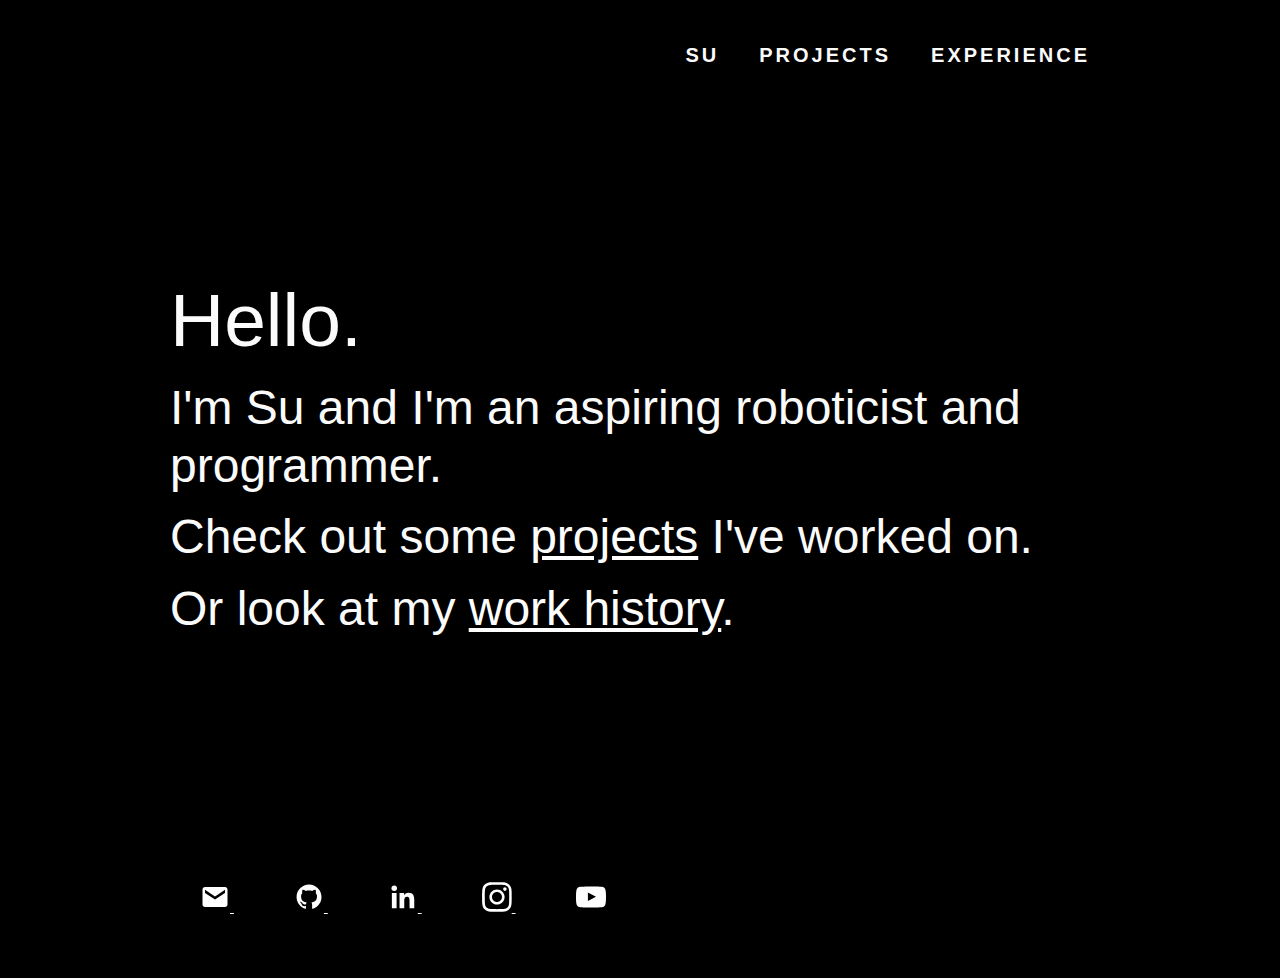
<file: index.html>
<!DOCTYPE html>
<html lang="en">
<head>
	<meta charset="utf-8">
	<title>Su | Roboticist | Programmer</title>
	<meta name="description" content="Suwen Leong | Roboticist | Programmer"/>
	<meta name="author" content="Suwen Leong"/>
	<meta name="viewport" content="width=device-width, initial-scale=1, maximum-scale=1"/>
	

	<link rel="stylesheet" href="css/base.css"/>
</head>


<body>
<div class="container">
		<div class="sixteen columns">
			<!-- Top nav bar -->
	        <nav class="nav" id="mainNav">
	            <div class="navbar" id="navbarResponsive">
	                <ul>
	                    <li><a href="index.html">Su</a></li>
	                    <li><a href="content/projects.html">Projects</a></li>
	                    <li><a href="content/experience.html">Experience</a></li>
	                </ul>
	            </div>
	        </nav>
	    </div>

	<div id="home">
		<div class="sixteen columns">
			<h1 id="hello">Hello.</h1>
			<h1>I'm Su and I'm an aspiring roboticist and programmer.</h1>
			<h1>Check out some <a class="linkto" href="content/projects.html">projects</a> I've worked on.</h1>
			<h1>Or look at my <a class="linkto" href="content/experience.html">work history</a>.</h1>
		</div>
	</div>


	<!-- Footer -->
	<hr/>
	<footer class="sixteen columns">
		<ul class="footer-socials">
        	<li>
        		<!-- Email -->
        		<a href="mailto:leongsuwen@yahoo.com" class="socials">
        			<svg xmlns="http://www.w3.org/2000/svg" viewBox="0 0 24 24">
        				<path d="M20,4H4C2.896,4,2,4.896,2,6v12c0,1.104,0.896,2,2,2h16c1.104,0,2-0.896,2-2V6C22,4.896,21.104,4,20,4z M20,8.7l-8,5.334 L4,8.7V6.297l8,5.333l8-5.333V8.7z"/>
        			</svg>
        		</a>
        	</li>
        	<li>
        		<!-- Github -->
        		<a href="https://github.com/sleong1" class="socials">
	        		<svg xmlns="http://www.w3.org/2000/svg" viewBox="0 0 24 24">
	        			<path fill-rule="evenodd" clip-rule="evenodd" d="M12.026,2c-5.509,0-9.974,4.465-9.974,9.974c0,4.406,2.857,8.145,6.821,9.465	c0.499,0.09,0.679-0.217,0.679-0.481c0-0.237-0.008-0.865-0.011-1.696c-2.775,0.602-3.361-1.338-3.361-1.338	c-0.452-1.152-1.107-1.459-1.107-1.459c-0.905-0.619,0.069-0.605,0.069-0.605c1.002,0.07,1.527,1.028,1.527,1.028	c0.89,1.524,2.336,1.084,2.902,0.829c0.091-0.645,0.351-1.085,0.635-1.334c-2.214-0.251-4.542-1.107-4.542-4.93	c0-1.087,0.389-1.979,1.024-2.675c-0.101-0.253-0.446-1.268,0.099-2.64c0,0,0.837-0.269,2.742,1.021	c0.798-0.221,1.649-0.332,2.496-0.336c0.849,0.004,1.701,0.115,2.496,0.336c1.906-1.291,2.742-1.021,2.742-1.021	c0.545,1.372,0.203,2.387,0.099,2.64c0.64,0.696,1.024,1.587,1.024,2.675c0,3.833-2.33,4.675-4.552,4.922	c0.355,0.308,0.675,0.916,0.675,1.846c0,1.334-0.012,2.41-0.012,2.737c0,0.267,0.178,0.577,0.687,0.479	C19.146,20.115,22,16.379,22,11.974C22,6.465,17.535,2,12.026,2z"/>
	        		</svg>
        		</a>
        	</li>

        	<li>
        		<!-- LinkedIn -->
        		<a href="https://linkedin.com/in/suwen-leong" class="socials">
        			<svg xmlns="http://www.w3.org/2000/svg" viewBox="0 0 24 24">
        				<circle cx="4.983" cy="5.009" r="2.188"/>
        				<path d="M9.237 8.855v12.139h3.769v-6.003c0-1.584.298-3.118 2.262-3.118 1.937 0 1.961 1.811 1.961 3.218v5.904H21v-6.657c0-3.27-.704-5.783-4.526-5.783-1.835 0-3.065 1.007-3.568 1.96h-.051v-1.66H9.237zM3.095 8.855H6.87V20.994H3.095z"/>
        			</svg>
        		</a>
        	</li>
        	<li>
	          <!-- Instagram -->
	          <a href="https://instagram.com/sulikesangus" class="socials">
	            <svg xmlns="http://www.w3.org/2000/svg" viewBox="0 0 30 30">
	              <path d="M15 2.8c4 0 4.4 0 6 0.1 1.4 0.1 2.2 0.3 2.8 0.5 0.7 0.3 1.2 0.6 1.7 1.1 0.5 0.5 0.8 1 1.1 1.7C26.8 6.8 27 7.6 27.1 9c0.1 1.6 0.1 2 0.1 6s0 4.4-0.1 6c-0.1 1.4-0.3 2.2-0.5 2.8 -0.3 0.7-0.6 1.2-1.1 1.7 -0.5 0.5-1 0.8-1.7 1.1 -0.5 0.2-1.3 0.4-2.8 0.5 -1.6 0.1-2 0.1-6 0.1s-4.4 0-6-0.1c-1.4-0.1-2.2-0.3-2.8-0.5 -0.7-0.3-1.2-0.6-1.7-1.1 -0.5-0.5-0.8-1-1.1-1.7C3.2 23.2 3 22.4 2.9 21c-0.1-1.6-0.1-2-0.1-6s0-4.4 0.1-6C3 7.6 3.2 6.8 3.4 6.2 3.7 5.5 4 5.1 4.5 4.5c0.5-0.5 1-0.8 1.7-1.1C6.8 3.2 7.6 3 9 2.9 10.6 2.8 11 2.8 15 2.8M15 0.2c-4 0-4.5 0-6.1 0.1C7.3 0.3 6.2 0.6 5.3 0.9c-1 0.4-1.8 0.9-2.6 1.7C1.8 3.5 1.3 4.3 0.9 5.3c-0.4 0.9-0.6 2-0.7 3.6C0.2 10.5 0.1 11 0.1 15c0 4 0 4.5 0.1 6.1 0.1 1.6 0.3 2.7 0.7 3.6 0.4 1 0.9 1.8 1.7 2.6 0.8 0.8 1.7 1.3 2.6 1.7 0.9 0.4 2 0.6 3.6 0.7 1.6 0.1 2.1 0.1 6.1 0.1s4.5 0 6.1-0.1c1.6-0.1 2.7-0.3 3.6-0.7 1-0.4 1.8-0.9 2.6-1.7 0.8-0.8 1.3-1.7 1.7-2.6 0.4-0.9 0.6-2 0.7-3.6 0.1-1.6 0.1-2.1 0.1-6.1s0-4.5-0.1-6.1c-0.1-1.6-0.3-2.7-0.7-3.6 -0.4-1-0.9-1.8-1.7-2.6 -0.8-0.8-1.7-1.3-2.6-1.7 -0.9-0.4-2-0.6-3.6-0.7C19.5 0.2 19 0.2 15 0.2L15 0.2z"/>
	              <path class="st0" d="M15 7.4c-4.2 0-7.6 3.4-7.6 7.6s3.4 7.6 7.6 7.6 7.6-3.4 7.6-7.6S19.2 7.4 15 7.4zM15 20c-2.7 0-5-2.2-5-5s2.2-5 5-5c2.7 0 5 2.2 5 5S17.7 20 15 20z"/>
	              <circle class="st0" cx="22.9" cy="7.1" r="1.8"/>
	            </svg>
	        	</a>
	    	</li>
	    	<li>
				<!-- Youtube -->
				<a href="https://youtube.com/user/weni850" class="socials">
	            	<svg xmlns="http://www.w3.org/2000/svg" viewBox="0 0 30 30">
	              		<path d="M29.7 9c0 0-0.3-2.1-1.2-3 -1.1-1.2-2.4-1.2-3-1.3C21.3 4.5 15 4.5 15 4.5h0c0 0-6.3 0-10.5 0.3C3.9 4.8 2.6 4.8 1.5 6 0.6 6.9 0.3 9 0.3 9S0 11.4 0 13.9v2.3C0 18.6 0.3 21 0.3 21s0.3 2.1 1.2 3c1.1 1.2 2.6 1.2 3.3 1.3C7.2 25.5 15 25.6 15 25.6s6.3 0 10.5-0.3c0.6-0.1 1.9-0.1 3-1.3 0.9-0.9 1.2-3 1.2-3s0.3-2.4 0.3-4.9v-2.3C30 11.4 29.7 9 29.7 9zM11.9 18.9l0-8.4 8.1 4.2L11.9 18.9z"/>
	            	</svg>
          		</a>
        	</li>
		</ul>
	</footer>
</div>

</body>
</html>
</file>
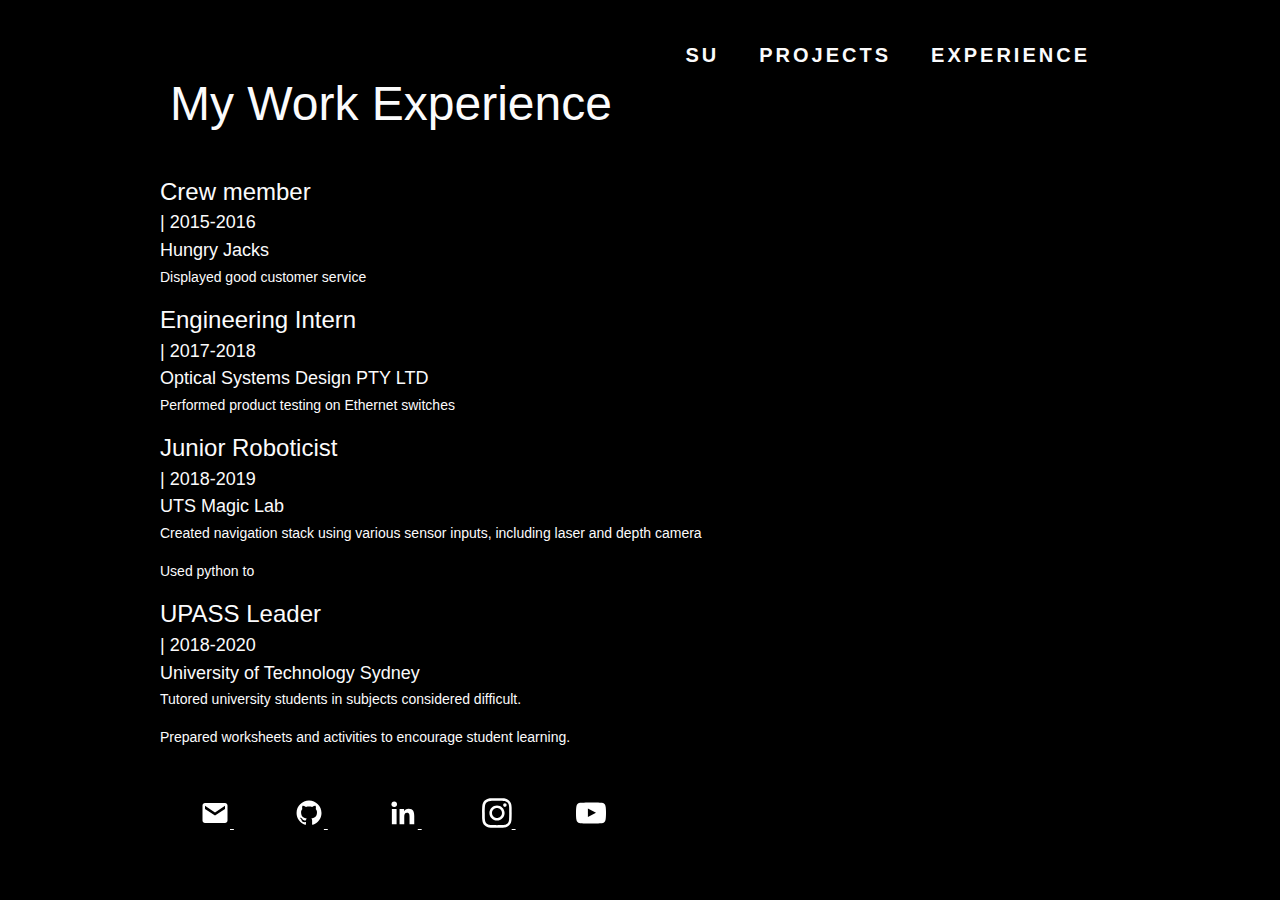
<file: content/experience.html>
<!DOCTYPE html>
<html lang="en">
<head>
	<meta charset="utf-8">
	<title>Su | Roboticist | Programmer</title>
	<meta name="description" content="Suwen Leong | Roboticist | Programmer"/>
	<meta name="author" content="Suwen Leong"/>
	<meta name="viewport" content="width=device-width, initial-scale=1, maximum-scale=1"/>
	

	<link rel="stylesheet" href="../css/base.css"/>
</head>


<body>
<div class="container">
	<div class="sixteen columns">
		<!-- Top nav bar -->
        <nav class="nav" id="mainNav">
            <div class="navbar" id="navbarResponsive">
                <ul>
                    <li><a href="../index.html">Su</a></li>
                    <li><a href="projects.html">Projects</a></li>
                    <li><a href="experience.html">Experience</a></li>
                </ul>
            </div>
        </nav>
    </div>

    <div id="experience">
        <div id="work-history" class="sixteen columns">
            <h1>My Work Experience </h1>
        </div>
        <hr/>
        <div class="timeline">
            <div class="timeline-container left">
                <div class="timeline content">
                    <h3>Crew member </h3>
                    <h4> | 2015-2016</h4>
                    <h4 style="display:block">Hungry Jacks</h4>
                    <p>Displayed good customer service</p>
                </div>
            </div>
            <div class="timeline-container right">
                <div class="timeline content">
                    <h3>Engineering Intern </h3>
                    <h4> | 2017-2018</h4>
                    <h4 style="display:block">Optical Systems Design PTY LTD</h4>
                    <p>Performed product testing on Ethernet switches</p>
                </div>
            </div>
            <div class="timeline-container left">
                <div class="timeline content">
                    <h3>Junior Roboticist </h3>
                    <h4> | 2018-2019</h4>
                    <h4 style="display:block">UTS Magic Lab</h4>
                    <p>Created navigation stack using various sensor inputs, including laser and depth camera</p>
                    <p>Used python to </p>
                </div>
            </div>
            <div class="timeline-container right">
                <div class="timeline content">
                    <h3>UPASS Leader</h3>
                    <h4> | 2018-2020</h4>
                    <h4 style="display:block">University of Technology Sydney</h4>
                    <p>Tutored university students in subjects considered difficult.</p>
                    <p>Prepared worksheets and activities to encourage student learning.</p>
                </div>
            </div>
        </div>
    </div>


    <!-- Footer -->
    <hr/>
    <footer class="sixteen columns">
        <ul class="footer-socials">
            <li>
                <!-- Email -->
                <a href="mailto:leongsuwen@yahoo.com" class="socials">
                    <svg xmlns="http://www.w3.org/2000/svg" viewBox="0 0 24 24">
                        <path d="M20,4H4C2.896,4,2,4.896,2,6v12c0,1.104,0.896,2,2,2h16c1.104,0,2-0.896,2-2V6C22,4.896,21.104,4,20,4z M20,8.7l-8,5.334 L4,8.7V6.297l8,5.333l8-5.333V8.7z"/>
                    </svg>
                </a>
            </li>
            <li>
                <!-- Github -->
                <a href="https://github.com/sleong1" class="socials">
                    <svg xmlns="http://www.w3.org/2000/svg"viewBox="0 0 24 24">
                        <path fill-rule="evenodd" clip-rule="evenodd" d="M12.026,2c-5.509,0-9.974,4.465-9.974,9.974c0,4.406,2.857,8.145,6.821,9.465 c0.499,0.09,0.679-0.217,0.679-0.481c0-0.237-0.008-0.865-0.011-1.696c-2.775,0.602-3.361-1.338-3.361-1.338    c-0.452-1.152-1.107-1.459-1.107-1.459c-0.905-0.619,0.069-0.605,0.069-0.605c1.002,0.07,1.527,1.028,1.527,1.028   c0.89,1.524,2.336,1.084,2.902,0.829c0.091-0.645,0.351-1.085,0.635-1.334c-2.214-0.251-4.542-1.107-4.542-4.93 c0-1.087,0.389-1.979,1.024-2.675c-0.101-0.253-0.446-1.268,0.099-2.64c0,0,0.837-0.269,2.742,1.021    c0.798-0.221,1.649-0.332,2.496-0.336c0.849,0.004,1.701,0.115,2.496,0.336c1.906-1.291,2.742-1.021,2.742-1.021    c0.545,1.372,0.203,2.387,0.099,2.64c0.64,0.696,1.024,1.587,1.024,2.675c0,3.833-2.33,4.675-4.552,4.922   c0.355,0.308,0.675,0.916,0.675,1.846c0,1.334-0.012,2.41-0.012,2.737c0,0.267,0.178,0.577,0.687,0.479 C19.146,20.115,22,16.379,22,11.974C22,6.465,17.535,2,12.026,2z"/>
                    </svg>
                </a>
            </li>

            <li>
                <!-- LinkedIn -->
                <a href="https://linkedin.com/in/suwen-leong" class="socials">
                    <svg xmlns="http://www.w3.org/2000/svg"viewBox="0 0 24 24">
                        <circle cx="4.983" cy="5.009" r="2.188"/>
                        <path d="M9.237 8.855v12.139h3.769v-6.003c0-1.584.298-3.118 2.262-3.118 1.937 0 1.961 1.811 1.961 3.218v5.904H21v-6.657c0-3.27-.704-5.783-4.526-5.783-1.835 0-3.065 1.007-3.568 1.96h-.051v-1.66H9.237zM3.095 8.855H6.87V20.994H3.095z"/>
                    </svg>
                </a>
            </li>
            <li>
              <!-- Instagram -->
              <a href="https://instagram.com/sulikesangus" class="socials">
                <svg xmlns="http://www.w3.org/2000/svg" viewBox="0 0 30 30">
                  <path d="M15 2.8c4 0 4.4 0 6 0.1 1.4 0.1 2.2 0.3 2.8 0.5 0.7 0.3 1.2 0.6 1.7 1.1 0.5 0.5 0.8 1 1.1 1.7C26.8 6.8 27 7.6 27.1 9c0.1 1.6 0.1 2 0.1 6s0 4.4-0.1 6c-0.1 1.4-0.3 2.2-0.5 2.8 -0.3 0.7-0.6 1.2-1.1 1.7 -0.5 0.5-1 0.8-1.7 1.1 -0.5 0.2-1.3 0.4-2.8 0.5 -1.6 0.1-2 0.1-6 0.1s-4.4 0-6-0.1c-1.4-0.1-2.2-0.3-2.8-0.5 -0.7-0.3-1.2-0.6-1.7-1.1 -0.5-0.5-0.8-1-1.1-1.7C3.2 23.2 3 22.4 2.9 21c-0.1-1.6-0.1-2-0.1-6s0-4.4 0.1-6C3 7.6 3.2 6.8 3.4 6.2 3.7 5.5 4 5.1 4.5 4.5c0.5-0.5 1-0.8 1.7-1.1C6.8 3.2 7.6 3 9 2.9 10.6 2.8 11 2.8 15 2.8M15 0.2c-4 0-4.5 0-6.1 0.1C7.3 0.3 6.2 0.6 5.3 0.9c-1 0.4-1.8 0.9-2.6 1.7C1.8 3.5 1.3 4.3 0.9 5.3c-0.4 0.9-0.6 2-0.7 3.6C0.2 10.5 0.1 11 0.1 15c0 4 0 4.5 0.1 6.1 0.1 1.6 0.3 2.7 0.7 3.6 0.4 1 0.9 1.8 1.7 2.6 0.8 0.8 1.7 1.3 2.6 1.7 0.9 0.4 2 0.6 3.6 0.7 1.6 0.1 2.1 0.1 6.1 0.1s4.5 0 6.1-0.1c1.6-0.1 2.7-0.3 3.6-0.7 1-0.4 1.8-0.9 2.6-1.7 0.8-0.8 1.3-1.7 1.7-2.6 0.4-0.9 0.6-2 0.7-3.6 0.1-1.6 0.1-2.1 0.1-6.1s0-4.5-0.1-6.1c-0.1-1.6-0.3-2.7-0.7-3.6 -0.4-1-0.9-1.8-1.7-2.6 -0.8-0.8-1.7-1.3-2.6-1.7 -0.9-0.4-2-0.6-3.6-0.7C19.5 0.2 19 0.2 15 0.2L15 0.2z"/>
                  <path class="st0" d="M15 7.4c-4.2 0-7.6 3.4-7.6 7.6s3.4 7.6 7.6 7.6 7.6-3.4 7.6-7.6S19.2 7.4 15 7.4zM15 20c-2.7 0-5-2.2-5-5s2.2-5 5-5c2.7 0 5 2.2 5 5S17.7 20 15 20z"/>
                  <circle class="st0" cx="22.9" cy="7.1" r="1.8"/>
                </svg>
                </a>
            </li>
            <li>
                <!-- Youtube -->
                <a href="https://youtube.com/user/weni850" class="socials">
                    <svg xmlns="http://www.w3.org/2000/svg" viewBox="0 0 30 30">
                        <path d="M29.7 9c0 0-0.3-2.1-1.2-3 -1.1-1.2-2.4-1.2-3-1.3C21.3 4.5 15 4.5 15 4.5h0c0 0-6.3 0-10.5 0.3C3.9 4.8 2.6 4.8 1.5 6 0.6 6.9 0.3 9 0.3 9S0 11.4 0 13.9v2.3C0 18.6 0.3 21 0.3 21s0.3 2.1 1.2 3c1.1 1.2 2.6 1.2 3.3 1.3C7.2 25.5 15 25.6 15 25.6s6.3 0 10.5-0.3c0.6-0.1 1.9-0.1 3-1.3 0.9-0.9 1.2-3 1.2-3s0.3-2.4 0.3-4.9v-2.3C30 11.4 29.7 9 29.7 9zM11.9 18.9l0-8.4 8.1 4.2L11.9 18.9z"/>
                    </svg>
                </a>
            </li>
        </ul>
    </footer>
</div>
</body>
</html>
</file>
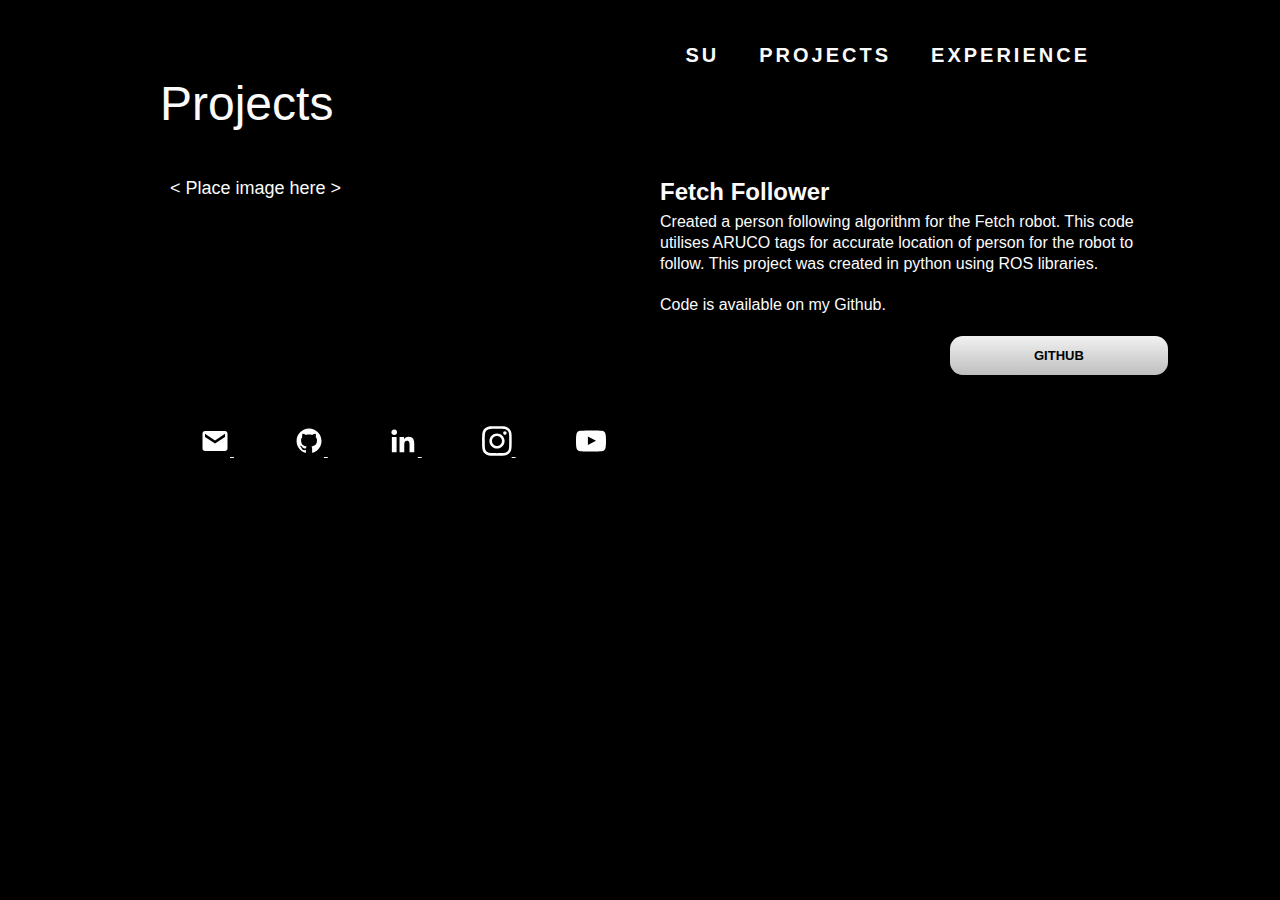
<file: content/projects.html>
<!DOCTYPE html>
<html lang="en">
<head>
	<meta charset="utf-8">
	<title>Su | Roboticist | Programmer</title>
	<meta name="description" content="Suwen Leong | Roboticist | Programmer"/>
	<meta name="author" content="Suwen Leong"/>
	<meta name="viewport" content="width=device-width, initial-scale=1, maximum-scale=1"/>
	

	<link rel="stylesheet" href="../css/base.css"/>
</head>


<body>
<div class="container">
	<div class="sixteen columns">
		<!-- Top nav bar -->
        <nav class="nav" id="mainNav">
            <div class="navbar" id="navbarResponsive">
                <ul>
                    <li><a href="../index.html">Su</a></li>
                    <li><a href="projects.html">Projects</a></li>
                    <li><a href="experience.html">Experience</a></li>
                </ul>
            </div>
        </nav>
    </div>

    <h1>Projects</h1>
    <hr/>

	<div class="row projects">
		<div class="eight columns">
			<h4>< Place image here ></h4>
		</div>
		<div class="eight columns">
			<div class="nine columns">
				<h3>Fetch Follower</h3>
				<p>Created a person following algorithm for the Fetch robot. This code utilises ARUCO tags for accurate location of person for the robot to follow. This project was created in python using ROS libraries.</p>
				<p>Code is available on my Github.</p>
			</div>
			<div class="offset-by-five">
				<button class="roundedButton" href="github.com/sleong1/fetch_following">Github</button>
			</div>
		</div>
	</div>

	<!-- Footer -->
	<hr/>
	<footer class="sixteen columns">
		<ul class="footer-socials">
        	<li>
        		<!-- Email -->
        		<a href="mailto:leongsuwen@yahoo.com" class="socials">
        			<svg xmlns="http://www.w3.org/2000/svg" viewBox="0 0 24 24">
        				<path d="M20,4H4C2.896,4,2,4.896,2,6v12c0,1.104,0.896,2,2,2h16c1.104,0,2-0.896,2-2V6C22,4.896,21.104,4,20,4z M20,8.7l-8,5.334 L4,8.7V6.297l8,5.333l8-5.333V8.7z"/>
        			</svg>
        		</a>
        	</li>
        	<li>
        		<!-- Github -->
        		<a href="https://github.com/sleong1" class="socials">
	        		<svg xmlns="http://www.w3.org/2000/svg"viewBox="0 0 24 24">
	        			<path fill-rule="evenodd" clip-rule="evenodd" d="M12.026,2c-5.509,0-9.974,4.465-9.974,9.974c0,4.406,2.857,8.145,6.821,9.465	c0.499,0.09,0.679-0.217,0.679-0.481c0-0.237-0.008-0.865-0.011-1.696c-2.775,0.602-3.361-1.338-3.361-1.338	c-0.452-1.152-1.107-1.459-1.107-1.459c-0.905-0.619,0.069-0.605,0.069-0.605c1.002,0.07,1.527,1.028,1.527,1.028	c0.89,1.524,2.336,1.084,2.902,0.829c0.091-0.645,0.351-1.085,0.635-1.334c-2.214-0.251-4.542-1.107-4.542-4.93	c0-1.087,0.389-1.979,1.024-2.675c-0.101-0.253-0.446-1.268,0.099-2.64c0,0,0.837-0.269,2.742,1.021	c0.798-0.221,1.649-0.332,2.496-0.336c0.849,0.004,1.701,0.115,2.496,0.336c1.906-1.291,2.742-1.021,2.742-1.021	c0.545,1.372,0.203,2.387,0.099,2.64c0.64,0.696,1.024,1.587,1.024,2.675c0,3.833-2.33,4.675-4.552,4.922	c0.355,0.308,0.675,0.916,0.675,1.846c0,1.334-0.012,2.41-0.012,2.737c0,0.267,0.178,0.577,0.687,0.479	C19.146,20.115,22,16.379,22,11.974C22,6.465,17.535,2,12.026,2z"/>
	        		</svg>
        		</a>
        	</li>

        	<li>
        		<!-- LinkedIn -->
        		<a href="https://linkedin.com/in/suwen-leong" class="socials">
        			<svg xmlns="http://www.w3.org/2000/svg"viewBox="0 0 24 24">
        				<circle cx="4.983" cy="5.009" r="2.188"/>
        				<path d="M9.237 8.855v12.139h3.769v-6.003c0-1.584.298-3.118 2.262-3.118 1.937 0 1.961 1.811 1.961 3.218v5.904H21v-6.657c0-3.27-.704-5.783-4.526-5.783-1.835 0-3.065 1.007-3.568 1.96h-.051v-1.66H9.237zM3.095 8.855H6.87V20.994H3.095z"/>
        			</svg>
        		</a>
        	</li>
        	<li>
	          <!-- Instagram -->
	          <a href="https://instagram.com/sulikesangus" class="socials">
	            <svg xmlns="http://www.w3.org/2000/svg" viewBox="0 0 30 30">
	              <path d="M15 2.8c4 0 4.4 0 6 0.1 1.4 0.1 2.2 0.3 2.8 0.5 0.7 0.3 1.2 0.6 1.7 1.1 0.5 0.5 0.8 1 1.1 1.7C26.8 6.8 27 7.6 27.1 9c0.1 1.6 0.1 2 0.1 6s0 4.4-0.1 6c-0.1 1.4-0.3 2.2-0.5 2.8 -0.3 0.7-0.6 1.2-1.1 1.7 -0.5 0.5-1 0.8-1.7 1.1 -0.5 0.2-1.3 0.4-2.8 0.5 -1.6 0.1-2 0.1-6 0.1s-4.4 0-6-0.1c-1.4-0.1-2.2-0.3-2.8-0.5 -0.7-0.3-1.2-0.6-1.7-1.1 -0.5-0.5-0.8-1-1.1-1.7C3.2 23.2 3 22.4 2.9 21c-0.1-1.6-0.1-2-0.1-6s0-4.4 0.1-6C3 7.6 3.2 6.8 3.4 6.2 3.7 5.5 4 5.1 4.5 4.5c0.5-0.5 1-0.8 1.7-1.1C6.8 3.2 7.6 3 9 2.9 10.6 2.8 11 2.8 15 2.8M15 0.2c-4 0-4.5 0-6.1 0.1C7.3 0.3 6.2 0.6 5.3 0.9c-1 0.4-1.8 0.9-2.6 1.7C1.8 3.5 1.3 4.3 0.9 5.3c-0.4 0.9-0.6 2-0.7 3.6C0.2 10.5 0.1 11 0.1 15c0 4 0 4.5 0.1 6.1 0.1 1.6 0.3 2.7 0.7 3.6 0.4 1 0.9 1.8 1.7 2.6 0.8 0.8 1.7 1.3 2.6 1.7 0.9 0.4 2 0.6 3.6 0.7 1.6 0.1 2.1 0.1 6.1 0.1s4.5 0 6.1-0.1c1.6-0.1 2.7-0.3 3.6-0.7 1-0.4 1.8-0.9 2.6-1.7 0.8-0.8 1.3-1.7 1.7-2.6 0.4-0.9 0.6-2 0.7-3.6 0.1-1.6 0.1-2.1 0.1-6.1s0-4.5-0.1-6.1c-0.1-1.6-0.3-2.7-0.7-3.6 -0.4-1-0.9-1.8-1.7-2.6 -0.8-0.8-1.7-1.3-2.6-1.7 -0.9-0.4-2-0.6-3.6-0.7C19.5 0.2 19 0.2 15 0.2L15 0.2z"/>
	              <path class="st0" d="M15 7.4c-4.2 0-7.6 3.4-7.6 7.6s3.4 7.6 7.6 7.6 7.6-3.4 7.6-7.6S19.2 7.4 15 7.4zM15 20c-2.7 0-5-2.2-5-5s2.2-5 5-5c2.7 0 5 2.2 5 5S17.7 20 15 20z"/>
	              <circle class="st0" cx="22.9" cy="7.1" r="1.8"/>
	            </svg>
	        	</a>
	    	</li>
	    	<li>
				<!-- Youtube -->
				<a href="https://youtube.com/user/weni850" class="socials">
	            	<svg xmlns="http://www.w3.org/2000/svg" viewBox="0 0 30 30">
	              		<path d="M29.7 9c0 0-0.3-2.1-1.2-3 -1.1-1.2-2.4-1.2-3-1.3C21.3 4.5 15 4.5 15 4.5h0c0 0-6.3 0-10.5 0.3C3.9 4.8 2.6 4.8 1.5 6 0.6 6.9 0.3 9 0.3 9S0 11.4 0 13.9v2.3C0 18.6 0.3 21 0.3 21s0.3 2.1 1.2 3c1.1 1.2 2.6 1.2 3.3 1.3C7.2 25.5 15 25.6 15 25.6s6.3 0 10.5-0.3c0.6-0.1 1.9-0.1 3-1.3 0.9-0.9 1.2-3 1.2-3s0.3-2.4 0.3-4.9v-2.3C30 11.4 29.7 9 29.7 9zM11.9 18.9l0-8.4 8.1 4.2L11.9 18.9z"/>
	            	</svg>
          		</a>
        	</li>
		</ul>
	</footer>
</div>
</body>
</html>
</file>
<file: css/base.css>
/*
Responsive grid is from Skeleton by Dave Gamache
www.getskeleton.com
*/

/*===================================================================================================
Contents
=====================================================================================================
	1) Reset & basics
	2) Basic styles
	3) Typography
	4) Navigation bar
*/

/*===================================================================================================
1) Reset & basics
===================================================================================================*/
	html, body, div, span, applet, object, iframe, h1, h2, h3, h4, h5, h6, p, blockquote, pre, a, abbr, acronym, address, big, cite, code, del, dfn, em, img, ins, kbd, q, s, samp, small, strike, strong, sub, sup, tt, var, b, u, i, center, dl, dt, dd, ol, ul, li, fieldset, form, label, legend, table, caption, tbody, tfoot, thead, tr, th, td, article, aside, canvas, details, embed, figure, figcaption, footer, header, hgroup, menu, nav, output, ruby, section, summary, time, mark, audio, video {
		margin: 0;
		padding: 0;
		border: 0;
		font-size: 100%;
		font: inherit;
		vertical-align: baseline; }
	article, aside, details, figcaption, figure, footer, header, hgroup, menu, nav, section {
		display: block; }
	body {
		line-height: 1; }
	ol, ul {
		list-style: none; }
	blockquote, q {
		quotes: none; }
	blockquote:before, blockquote:after,
	q:before, q:after {
		content: '';
		content: none; }
	table {
		border-collapse: collapse;
		border-spacing: 0; }

/*===================================================================================================
2) Basic styles
===================================================================================================*/
	body {
		background: #000;
		font: 14px/21px Arial, sans-serif;
		color: #fbfbfc;
		-webkit-font-smoothing: antialiased; /* Fix for webkit rendering */
		-webkit-text-size-adjust: 100%;
		
		-webkit-transition: background-color 0.8s ease-out;
		-moz-transition: background-color 0.8s ease-out;
		-o-transition: background-color 0.8s ease-out;
		transition: background-color 0.8s ease-out;
	}

/*===================================================================================================
3) Typography
===================================================================================================*/
	h1, h2, h3, h4, h5, h6 {
		color: #fbfbfc;
		font-family: Segoe UI, sans-serif;
		font-weight: normal; }
	h1 a, h2 a, h3 a, h4 a, h5 a, h6 a { font-weight: inherit; }
	h1 { font-size: 46px; line-height: 50px; margin-bottom: 14px;}
	h2 { font-size: 35px; line-height: 40px; margin-bottom: 10px; }
	h3 { font-size: 28px; line-height: 34px; margin-bottom: 6px; }
	h4 { font-size: 21px; line-height: 30px; margin-bottom: 6px; }
	h5 { font-size: 17px; line-height: 24px; }
	h6 { font-size: 14px; line-height: 21px; }
	.subheader { color: #777; }

	p { margin: 0 0 20px 0; }
	p img { margin: 0; }
	p.lead { font-size: 21px; line-height: 27px; color: #777;  }

	em { font-style: italic; }
	strong { font-weight: bold; color: #fff; }
	small { font-size: 80%; }

	blockquote, blockquote p { font-family: Segoe UI, sans-serif; font-size: 14px; line-height: 1.5; font-style: italic; }
	blockquote { margin: 0 0 20px; padding: 9px 20px 0 19px; border-left: 1px solid #ddd; }
	blockquote cite { font-family: Segoe UI, sans-serif; font-style: normal; font-weight: bold; display: block; padding-top: 8px; }
	blockquote cite:before { content: "\2014"; }
	/*blockquote cite a, blockquote cite a:visited, blockquote cite a:visited { color: #555; }*/

	hr { border: solid #ddd; border-width: 1px 0 0; clear: both; margin: 10px 0 30px; height: 0; }

/*===================================================================================================
4) Navigation bar
===================================================================================================*/
    #hello {
    	font-size: 75px;
    }
    #home div {
    	margin-top: 200px;
    	margin-bottom: 200px;
    }
    .navbar ul { 
      margin: 0 auto; 
      padding: 0; 
      list-style: none; 
      display: table;
      text-align: center;
      width: 100%;
    }
    .navbar li { 
      display: table-cell; 
      position: relative; 
      padding: 15px 0;
    }

    .navbar a, a:visited {
      color: #fbfbfc;
      text-decoration: none;
      text-transform: uppercase;
      letter-spacing: 0.15em;
      font-size: 20px;
      display: inline-block;
      padding: 15px 20px;
      position: relative;
      outline: 0;
    }

	.navbar a:after {
      background: none repeat scroll 0 0 transparent;
      bottom: 0;
      content: "";
      display: block;
      height: 2px;
      left: 50%;
      position: absolute;
      background: #fff;
      transition: width 0.3s ease 0s, left 0.3s ease 0s;
      width: 0;
    }
    .navbar a:hover:after { 
	  width: 100%; 
	  left: 0; 
	}


/*===================================================================================================
5) Social media links
===================================================================================================*/
	.socials svg {
		fill: #fff;
		transition: .2s ease-in;
    	max-height: 30px;
    	max-width: 40px;
    }
    
    .socials svg:hover {
		fill: #999;
    }

    .footer-socials li {
    	display: inline;
    	margin: 30px;
    }

/*===================================================================================================
6) Project page formatting
===================================================================================================*/
	.projects {
		border: none;
		font-family: Segoe UI, sans-serif;
	}
	.projects h3 {
		font-weight: bold;
	}
	.projects p {
		font-size: 16px;
	}


	.linkto {
		text-decoration: underline;
	}


	ul, ol { margin-bottom: 20px; }
	ul { list-style: none outside; }
	ol { list-style: decimal; }
	ol, ul.square, ul.circle, ul.disc { margin-left: 30px; }
	ul.square { list-style: square outside; }
	ul.circle { list-style: circle outside; }
	ul.disc { list-style: disc outside; }
	ul ul, ul ol,
	ol ol, ol ul { margin: 4px 0 5px 30px; font-size: 90%;  }
	ul ul li, ul ol li,
	ol ol li, ol ul li { margin-bottom: 6px; }
	li { line-height: 18px; margin-bottom: 12px; }
	ul.large li { line-height: 21px; }
	li p { line-height: 21px; }


	img.scale-with-grid {
		max-width: 100%;
		height: auto; }

/*===================================================================================================
7) Buttons
===================================================================================================*/
	.button,
	button,
	input[type="submit"],
	input[type="reset"],
	input[type="button"] {
		background: #eee; /* Old browsers */
		background: #eee -moz-linear-gradient(top, rgba(255,255,255,.2) 0%, rgba(0,0,0,.2) 100%); /* FF3.6+ */
		background: #eee -webkit-gradient(linear, left top, left bottom, color-stop(0%,rgba(255,255,255,.2)), color-stop(100%,rgba(0,0,0,.2))); /* Chrome,Safari4+ */
		background: #eee -webkit-linear-gradient(top, rgba(255,255,255,.2) 0%,rgba(0,0,0,.2) 100%); /* Chrome10+,Safari5.1+ */
		background: #eee -o-linear-gradient(top, rgba(255,255,255,.2) 0%,rgba(0,0,0,.2) 100%); /* Opera11.10+ */
		background: #eee -ms-linear-gradient(top, rgba(255,255,255,.2) 0%,rgba(0,0,0,.2) 100%); /* IE10+ */
		background: #eee linear-gradient(top, rgba(255,255,255,.2) 0%,rgba(0,0,0,.2) 100%); /* W3C */
	  border: 1px solid #aaa;
	  border-top: 1px solid #ccc;
	  border-left: 1px solid #ccc;
	  padding: 4px 12px;
	  -moz-border-radius: 3px;
	  -webkit-border-radius: 3px;
	  border-radius: 3px;
	  color: #444;
	  display: inline-block;
	  font-size: 11px;
	  font-weight: bold;
	  text-decoration: none;
	  text-shadow: 0 1px rgba(255, 255, 255, .75);
	  cursor: pointer;
	  /*margin-bottom: 20px;*/
	  line-height: normal;
	  padding: 8px 10px;
	  font-family: Arial, sans-serif; }

	.button:hover,
	button:hover,
	input[type="submit"]:hover,
	input[type="reset"]:hover,
	input[type="button"]:hover {
		color: #222;
		background: #ddd; /* Old browsers */
		background: #ddd -moz-linear-gradient(top, rgba(255,255,255,.3) 0%, rgba(0,0,0,.3) 100%); /* FF3.6+ */
		background: #ddd -webkit-gradient(linear, left top, left bottom, color-stop(0%,rgba(255,255,255,.3)), color-stop(100%,rgba(0,0,0,.3))); /* Chrome,Safari4+ */
		background: #ddd -webkit-linear-gradient(top, rgba(255,255,255,.3) 0%,rgba(0,0,0,.3) 100%); /* Chrome10+,Safari5.1+ */
		background: #ddd -o-linear-gradient(top, rgba(255,255,255,.3) 0%,rgba(0,0,0,.3) 100%); /* Opera11.10+ */
		background: #ddd -ms-linear-gradient(top, rgba(255,255,255,.3) 0%,rgba(0,0,0,.3) 100%); /* IE10+ */
		background: #ddd linear-gradient(top, rgba(255,255,255,.3) 0%,rgba(0,0,0,.3) 100%); /* W3C */
	  border: 1px solid #888;
	  border-top: 1px solid #aaa;
	  border-left: 1px solid #aaa; }

	.button:active,
	button:active,
	input[type="submit"]:active,
	input[type="reset"]:active,
	input[type="button"]:active {
		border: 1px solid #666;
		background: #ccc; /* Old browsers */
		background: #ccc -moz-linear-gradient(top, rgba(255,255,255,.35) 0%, rgba(10,10,10,.4) 100%); /* FF3.6+ */
		background: #ccc -webkit-gradient(linear, left top, left bottom, color-stop(0%,rgba(255,255,255,.35)), color-stop(100%,rgba(10,10,10,.4))); /* Chrome,Safari4+ */
		background: #ccc -webkit-linear-gradient(top, rgba(255,255,255,.35) 0%,rgba(10,10,10,.4) 100%); /* Chrome10+,Safari5.1+ */
		background: #ccc -o-linear-gradient(top, rgba(255,255,255,.35) 0%,rgba(10,10,10,.4) 100%); /* Opera11.10+ */
		background: #ccc -ms-linear-gradient(top, rgba(255,255,255,.35) 0%,rgba(10,10,10,.4) 100%); /* IE10+ */
		background: #ccc linear-gradient(top, rgba(255,255,255,.35) 0%,rgba(10,10,10,.4) 100%); /* W3C */ }

	.button.full-width,
	button.full-width,
	input[type="submit"].full-width,
	input[type="reset"].full-width,
	input[type="button"].full-width {
		width: 100%;
		padding-left: 0 !important;
		padding-right: 0 !important;
		text-align: center; }

	/* Fix for odd Mozilla border & padding issues */
	button::-moz-focus-inner,
	input::-moz-focus-inner {
    border: 0;
    padding: 0;
	}

	a.button {
		-webkit-appearance: button;
		-moz-appearance: button;
		appearance: button;
	
		text-decoration: none;
		color: initial;
	}

/*===================================================================================================
8) Forms
===================================================================================================*/
	form {
		margin-bottom: 20px; }
	fieldset {
		margin-bottom: 20px; }
	input[type="text"],
	input[type="password"],
	input[type="email"],
	textarea,
	select {
		border: 1px solid #ccc;
		padding: 6px 4px;
		outline: none; 
		-moz-border-radius: 2px;
		-webkit-border-radius: 2px;
		border-radius: 2px;
		font: 13px Arial, sans-serif;
		color: #444;
		margin: 0;
		width: 210px;
		max-width: 100%;
		display: block;
		margin-bottom: 20px;
		background: #fff; }
	select {
		padding: 0; }
	input[type="text"]:focus,
	input[type="password"]:focus,
	input[type="email"]:focus,
	textarea:focus {
		border: 1px solid #aaa;
 		color: #444;
 		-moz-box-shadow: 0 0 3px rgba(0,0,0,.2);
		-webkit-box-shadow: 0 0 3px rgba(0,0,0,.2);
		box-shadow:  0 0 3px rgba(0,0,0,.2); }
	textarea {
		min-height: 60px; }
	label,
	legend {
		display: block;
		font-weight: bold;
		font-size: 13px;  }
	select {
		width: 220px; }
	input[type="checkbox"] {
		display: inline; }
	label span,
	legend span {
		font-weight: normal;
		font-size: 13px;
		color: #444; }

/*===================================================================================================
9) Misc
===================================================================================================*/
	.remove-bottom { margin-bottom: 0 !important; }
	.half-bottom { margin-bottom: 10px !important; }
	.add-bottom { margin-bottom: 20px !important; }

/*===================================================================================================
10) Base 960 grid
===================================================================================================*/
    .container                                  { position: relative; width: 960px; margin: 0 auto; padding: 0; }
    .container .column,
    .container .columns                         { float: left; display: inline; margin-left: 10px; margin-right: 10px; }
    .row                                        { margin-bottom: 20px; }

    /* Nested Column Classes */
    .column.alpha, .columns.alpha               { margin-left: 0; }
    .column.omega, .columns.omega               { margin-right: 0; }

    /* Base Grid */
    .container .one.column,
    .container .one.columns                     { width: 40px;  }
    .container .two.columns                     { width: 100px; }
    .container .three.columns                   { width: 160px; }
    .container .four.columns                    { width: 220px; }
    .container .five.columns                    { width: 280px; }
    .container .six.columns                     { width: 340px; }
    .container .seven.columns                   { width: 400px; }
    .container .eight.columns                   { width: 460px; }
    .container .nine.columns                    { width: 520px; }
    .container .ten.columns                     { width: 580px; }
    .container .eleven.columns                  { width: 640px; }
    .container .twelve.columns                  { width: 700px; }
    .container .thirteen.columns                { width: 760px; }
    .container .fourteen.columns                { width: 820px; }
    .container .fifteen.columns                 { width: 880px; }
    .container .sixteen.columns                 { width: 940px; }

    .container .one-third.column                { width: 300px; }
    .container .two-thirds.column               { width: 620px; }

    /* Offsets */
    .container .offset-by-one                   { padding-left: 60px;  }
    .container .offset-by-two                   { padding-left: 120px; }
    .container .offset-by-three                 { padding-left: 180px; }
    .container .offset-by-four                  { padding-left: 240px; }
    .container .offset-by-five                  { padding-left: 300px; }
    .container .offset-by-six                   { padding-left: 360px; }
    .container .offset-by-seven                 { padding-left: 420px; }
    .container .offset-by-eight                 { padding-left: 480px; }
    .container .offset-by-nine                  { padding-left: 540px; }
    .container .offset-by-ten                   { padding-left: 600px; }
    .container .offset-by-eleven                { padding-left: 660px; }
    .container .offset-by-twelve                { padding-left: 720px; }
    .container .offset-by-thirteen              { padding-left: 780px; }
    .container .offset-by-fourteen              { padding-left: 840px; }
    .container .offset-by-fifteen               { padding-left: 900px; }

/*===================================================================================================
11) Tablet (Portrait)
===================================================================================================*/
    /* Note: Design for a width of 768px */

    @media only screen and (min-width: 768px) and (max-width: 959px) {
        .container                                  { width: 768px; }
        .container .column,
        .container .columns                         { margin-left: 10px; margin-right: 10px;  }
        .column.alpha, .columns.alpha               { margin-left: 0; margin-right: 10px; }
        .column.omega, .columns.omega               { margin-right: 0; margin-left: 10px; }
        .alpha.omega                                { margin-left: 0; margin-right: 0; }

        .container .one.column,
        .container .one.columns                     { width: 28px; }
        .container .two.columns                     { width: 76px; }
        .container .three.columns                   { width: 124px; }
        .container .four.columns                    { width: 172px; }
        .container .five.columns                    { width: 220px; }
        .container .six.columns                     { width: 268px; }
        .container .seven.columns                   { width: 316px; }
        .container .eight.columns                   { width: 364px; }
        .container .nine.columns                    { width: 412px; }
        .container .ten.columns                     { width: 460px; }
        .container .eleven.columns                  { width: 508px; }
        .container .twelve.columns                  { width: 556px; }
        .container .thirteen.columns                { width: 604px; }
        .container .fourteen.columns                { width: 652px; }
        .container .fifteen.columns                 { width: 700px; }
        .container .sixteen.columns                 { width: 748px; }

        .container .one-third.column                { width: 236px; }
        .container .two-thirds.column               { width: 492px; }

        /* Offsets */
        .container .offset-by-one                   { padding-left: 48px; }
        .container .offset-by-two                   { padding-left: 96px; }
        .container .offset-by-three                 { padding-left: 144px; }
        .container .offset-by-four                  { padding-left: 192px; }
        .container .offset-by-five                  { padding-left: 240px; }
        .container .offset-by-six                   { padding-left: 288px; }
        .container .offset-by-seven                 { padding-left: 336px; }
        .container .offset-by-eight                 { padding-left: 384px; }
        .container .offset-by-nine                  { padding-left: 432px; }
        .container .offset-by-ten                   { padding-left: 480px; }
        .container .offset-by-eleven                { padding-left: 528px; }
        .container .offset-by-twelve                { padding-left: 576px; }
        .container .offset-by-thirteen              { padding-left: 624px; }
        .container .offset-by-fourteen              { padding-left: 672px; }
        .container .offset-by-fifteen               { padding-left: 720px; }
    }

/*===================================================================================================
12) Mobile (Portrait)
===================================================================================================*/
    /* Note: Design for a width of 320px */

    @media only screen and (max-width: 767px) {
        .container { width: 300px; }
        .container .columns,
        .container .column { margin: 0; }

        .container .one.column,
        .container .one.columns,
        .container .two.columns,
        .container .three.columns,
        .container .four.columns,
        .container .five.columns,
        .container .six.columns,
        .container .seven.columns,
        .container .eight.columns,
        .container .nine.columns,
        .container .ten.columns,
        .container .eleven.columns,
        .container .twelve.columns,
        .container .thirteen.columns,
        .container .fourteen.columns,
        .container .fifteen.columns,
        .container .sixteen.columns,
        .container .one-third.column,
        .container .two-thirds.column  { width: 300px; }

        /* Offsets */
        .container .offset-by-one,
        .container .offset-by-two,
        .container .offset-by-three,
        .container .offset-by-four,
        .container .offset-by-five,
        .container .offset-by-six,
        .container .offset-by-seven,
        .container .offset-by-eight,
        .container .offset-by-nine,
        .container .offset-by-ten,
        .container .offset-by-eleven,
        .container .offset-by-twelve,
        .container .offset-by-thirteen,
        .container .offset-by-fourteen,
        .container .offset-by-fifteen { padding-left: 0; }

    }

/*===================================================================================================
13) Mobile (Landscape)
===================================================================================================*/
    /* Note: Design for a width of 480px */

    @media only screen and (min-width: 480px) and (max-width: 767px) {
        .container { width: 420px; }
        .container .columns,
        .container .column { margin: 0; }

        .container .one.column,
        .container .one.columns,
        .container .two.columns,
        .container .three.columns,
        .container .four.columns,
        .container .five.columns,
        .container .six.columns,
        .container .seven.columns,
        .container .eight.columns,
        .container .nine.columns,
        .container .ten.columns,
        .container .eleven.columns,
        .container .twelve.columns,
        .container .thirteen.columns,
        .container .fourteen.columns,
        .container .fifteen.columns,
        .container .sixteen.columns,
        .container .one-third.column,
        .container .two-thirds.column { width: 420px; }
    }

/*===================================================================================================
14) Clearing
===================================================================================================*/
    /* Self clearing goodness */
    .container:after { content: "\0020"; display: block; height: 0; clear: both; visibility: hidden; }

    /* Use clearfix class on parent to clear nested columns, or wrap each row of columns in a <div class="row"> */
    .clearfix:before,
    .clearfix:after,
    .row:before,
    .row:after {
      content: '\0020';
      display: block;
      overflow: hidden;
      visibility: hidden;
      width: 0;
      height: 0; }
    .row:after,
    .clearfix:after {
      clear: both; }
    .row,
    .clearfix {
      zoom: 1; }

    /* You can also use a <br class="clear" /> to clear columns */
    .clear {
      clear: both;
      display: block;
      overflow: hidden;
      visibility: hidden;
      width: 0;
      height: 0;
    }

/*===================================================================================================
15) Portfolio slider
===================================================================================================*/
	.portfolioSlider {	
		position:relative;
		
		/* Set width and height of slider here, in px, % or em */
		width: 600px;
		height: 300px;
		
		/* Used to prevent content "jumping" on page load - this property is removed when JavaScript is loaded and slider is instantiated */
		overflow: hidden;
	}

	/* Slides area */
	.portfolioSlider .portfolioWrapper {
		overflow:hidden;	
		position:relative;
		width:100%; 
		height:100%;
	}
	
	.portfolioSlider .portfolioSlide,
	.portfolioSlider .portfolioWrapper {
		/* Bakground behind slides  */
		
		background: #000000;
		/*
		background: -moz-linear-gradient(top, #111111 0%, #242424 100%); 	
		background: -webkit-linear-gradient(top, #111111 0%,#242424 100%); 
		background: -o-linear-gradient(top, #111111 0%,#242424 100%);
		background: -ms-linear-gradient(top, #111111 0%,#242424 100%); 	
		background: linear-gradient(top, #111111 0%,#242424 100%);
		*/
	}
	
	/* Slides holder, grabbing container */
	.portfolioSlider .portfolioSlidesContainer {
		position: relative;
		left: 0;
		top: 0 !important;
		list-style:none !important;
		margin:0 !important;
		padding:0 !important;
		border: 0 !important;
	}
	
	/* Slide item */
	.portfolioSlider .portfolioSlide {
		padding: 0 !important;
		margin: 0 !important;	
		border: 0 !important;
		list-style: none !important;
		position:relative;
		float:left;
		overflow:hidden;	
	}

	/* Arrow navigation */
	.portfolioSlider .arrow {	
		/*background:url(../img/controlsSprite.png) no-repeat 0 0;*/
		background-color: #C00;
		background-repeat: no-repeat;
		background-position: 0 0;
	
		/* Change arrow size here */
		width: 45px;
		height: 90px;
		top:50%;
		margin-top:-45px;
		cursor: pointer;
		display: block;
		position: absolute;		
		z-index:25;
	}
	
	.portfolioSlider .arrow:hover {
		
	}
	.portfolioSlider .arrow.disabled {
		
	}
	
	/* Left arrow */
	.portfolioSlider .arrow.left {
		background-position: top left;
		left: 0;	
	}
	
	/* Right arrow */
	.portfolioSlider .arrow.right {
		background-position: top right;
		right: 0;
	}
	
	/* Control navigation container (bullets or thumbs) */
	.portfolioSlider .portfolioControlNavOverflow {
		width:100%;
		overflow:hidden;
		position:absolute;
		margin-top:-20px;
		z-index:25;
	}
	/* This container is inside ".portfolioControlNavContainer"  
	   and is used for auto horizontal centering */
	.portfolioSlider .portfolioControlNavCenterer {	
		float: left;
		position: relative;
		left: -50%;
	}
	
	/* Control navigation container*/ 
	.portfolioSlider .portfolioControlNavContainer {
		float: left;
		position: relative;
		left: 50%;	
	}
	
	/* Scrollable thumbnails containers */
	.portfolioSlider .portfolioControlNavThumbsContainer {		
		left:0;
		position:relative;
	}
	
	.portfolioSlider .thumbsAndArrowsContainer {
		overflow:hidden;
		width: 100%;
		position: relative;
	}
	
	.portfolioSlider .portfolioControlNavOverflow.portfolioThumbs {	
		width: auto;
		position: relative;
		overflow: hidden;
		margin-top:4px;	
	}
	
	.portfolioSlider .portfolioControlNavOverflow a{	
		background:#0C0 none no-repeat scroll 0 0;
		width:20px;
		height:20px;	
		float:left;	
		cursor:pointer;	
		position:relative;
		display:block;
		text-indent: -9999px;	
	}
	
	/* Current control navigation item */
	.portfolioSlider .portfolioControlNavOverflow a.current {	
		background-color: #C00;	
	}
	
	/* Hover state navigation item */
	.portfolioSlider .portfolioControlNavOverflow a:hover {	
		background-color: #00C;
	}
	
	/* Thumbnails */
	.portfolioSlider .portfolioControlNavOverflow a.portfolioThumb{	
		/*background: none no-repeat 0 0;*/
		/*background-color: ;*/
		width:144px;
		height:60px;	
		/* thumbnails spacing, use margin-right only */	
		margin-right:4px;
	}
	
	.portfolioSlider .portfolioControlNavOverflow a.portfolioThumb.current {	
		background-position: -3px -3px  !important;
		border:3px solid #C00 !important;
		width:138px;
		height:54px;
	}
	
	.portfolioSlider .portfolioControlNavOverflow a.portfolioThumb:hover {	
		background-position: -3px -3px;	
		border:3px solid #00C;
		width:138px;
		height:54px;
	}
	
	.portfolioSlider .thumbsArrow {	
		width: 38px;
		height: 68px;	
		cursor: pointer;
		display: block;
		position: relative;		
		z-index: 25;
		background: #C99;
	}
	
	.portfolioSlider .thumbsArrow.left {	
		float: left;
	}
	
	.portfolioSlider .thumbsArrow.right {	
		float: right;
	}
	
	.portfolioSlider .thumbsArrow:hover  {
		
	}
	
	.portfolioSlider .thumbsArrow.disabled {
		
	}
	
	/* Captions container */
	.portfolioSlider .portfolioCaption {
		z-index:20;
		display:block;
		position:absolute;	
		left:0;
		top:0;
		/*font: normal normal normal 1em/1.5em Georgia, serif;
		color:#FFF;		*/
	}
	
	/* Caption item */
	.portfolioSlider .portfolioCaptionItem {
		position:absolute;	
		left:0;
		top:0;
		margin: 0;
		padding: 0;
	}
	
	/* Loading screen */
	.portfolioSlider .portfolioLoadingScreen {
		background:#FFF;
		width:100%;
		height:100%;
		position:absolute;
		z-index:99;	
	}
	
	/* Loading screen text ("Loading...") */
	.portfolioSlider .portfolioLoadingScreen p {		
		width:100%;
		position:absolute;	
		margin:0 auto;
		top: 45%;
		text-align:center;
	}
	
	/* Single slide image preloader */
	.portfolioSlider .portfolioPreloader {	
		position: absolute;
		width: 30px;
		height: 30px;
		left: 50%;
		top: 50%;
		margin-left: -12px;
		margin-top: -12px;	
		z-index: 0;	
		background-image: url(slider_assets/preloader.gif);
	}
	
	.portfolioSlider .grab-cursor{cursor:move;}
	.portfolioSlider .grab-cursor{cursor:url("slider_assets/grab.png") 8 8,-moz-grab;}
	.portfolioSlider .grab-cursor{*cursor:url(slider_assets/grab.cur);}
	.portfolioSlider .grab-cursor{cursor:move\0/;} /* ie8 hack */
	
	.portfolioSlider .grabbing-cursor{cursor:move;}
	.portfolioSlider .grabbing-cursor{cursor:url("slider_assets/grabbing.png") 8 8,-moz-grabbing;}
	.portfolioSlider .grabbing-cursor{*cursor:url(slider_assets/grabbing.cur);}
	
	/* Cursor used if mouse dragging is disabled */
	.portfolioSlider .auto-cursor{cursor:auto;}
	
	.portfolioSlider .portfolioHtmlContent {
		position: absolute;
		top: 0;
		left: 0;
	}
	
	.portfolioSlider .non-draggable {
		cursor: auto;
	}
	
	.portfolioSlider .fade-container .portfolioSlide{
		position: absolute;
		left: 0;
		top: 0;
		list-style-type: none;
		margin: 0;
		padding: 0;
		z-index: 10;
	}
	
	.portfolioSlider .portfolioImage {
		max-width:none;
		margin:0;
		padding: 0 !important;
		border: 0 !important;	
	}

	/* Customization */
	.projectThumbnail {
		cursor: pointer;	
	}
	
	.project img.thumbnailImage {
		max-width: 100%;
		height: auto;
		cursor: pointer;
	}
	
	.portfolioSlider {
		width: 100%;
		position: absolute;
		left: 0;
		top: 0;
		overflow: hidden;
		z-index: 10;
	}
	
	.portfolioSliderData {
		display: none;
		overflow: hidden;
	}
	
	.portfolioSlidesContainer {
		display: block;
	}
	
	.first-img-preloader {
		position: absolute;
		left: 0;
		top: 0;
		z-index: 12;
		background: #000;
		/*background: rgba(0,0,0,1.0);*/
		/*filter:inherit;*/
	}
	
	.preloader-graphics {
		position: relative;
		width: 30px;
		height: 30px;
		left: 50%;
		top: 50%;
		margin-left: -12px;
		margin-top: -12px;	
		z-index: 0;	
		background-image: url(slider_assets/preloader.gif);
	}

/*===================================================================================================
16) Site styles
===================================================================================================*/
h1 { font-size: 48px; line-height: 1.2; }
h2 { font-size: 36px; line-height: 1.2; }
h3 { font-size: 24px; line-height: 1.2; }
h4 { font-size: 18px; line-height: 1.2; }
h5 { font-size: 14px; line-height: 1.2; }
h6 { font-size: 12px; line-height: 1.2; }

.currentPage, button.currentPage:hover {
	color: #bbb;
	cursor: default;
}

.scrolling {
	display: flex;
	overflow: hidden;
	white-space: nowrap;
}

.scrolling img {
	max-width: calc(50% / 3);
	vertical-align: middle;
	border: 3px solid;
	padding: 2px;
	box-sizing: border-box;
	transition: opacity .2s;
}

.scrolling:hover img {
	opacity: 0.5;
}

.scrolling img:hover {
	opacity: 1;
}

.scrolling .single-row {
	animation: var(--animation, none) 14s infinite linear;
}

.scrolling .single-row:hover {
	animation-play-state: paused;
}

/* .scrolling .single-row:nth-of-type(odd) {
	align-self: flex-start;
	--direction: -60%;
} */

@keyframes slide {
	to {
		-webkit-transform: translateX(var(--direction, -50%));
				transform: translateX(var(--direction, -50%));
	}
}

button.currentPage:hover {
	cursor: auto;
}

.roundedButton
{
	color: #000;
	padding: 12px 84px 12px 84px;
	text-shadow: none;
	font-family: Arial, sans-serif;
	font-size: small;
	border-width: 0px;
	text-transform: uppercase;
	border-radius: 1vw;
}

.roundedbutton:hover {
	cursor: pointer;
}

#sitePreloader {
	position: absolute;
	top: 0;
	left: 0;
	width: 100%;
	height: 100%;
	background-color: #000;
	z-index: 2;
}

#preloaderImage {
	width: 30px;
	margin: 100px auto;
}

header {
	border-bottom: 3px solid #000;
	height: 10px;
}

#separator {
	height: 20px;
	/* color: #000; */
}

hr {
	width: 0px;
	color: solid #000;
}

#logo, #logoDetailView {
	float: left;
	cursor: pointer;

	padding-bottom: 50px;
}

#logo img, #logoDetailView img {
	margin-top: 28px;
}

#logo h1, #logoDetailView h1 {
	font-family: Georgia, Arial, sans-serif;
	font-weight: normal;
    font-style: normal;
	font-size: 36px;
	line-height: 1.5;
	letter-spacing: -0.05em;
	text-rendering: optimizeLegibility;
}

#logo h2, #logoDetailView h2 {
	font-family: Georgia, Arial, sans-serif;
	font-weight: normal;
    font-style: italic;
	font-size: 16px;
	line-height: 1.2;
	letter-spacing: -0.07em;
	text-rendering: optimizeLegibility;
	margin-top: -23px;
}

a, button {
	-webkit-transition: color 0.2s ease-out;
	-moz-transition: color 0.2s ease-out;
	-o-transition: color 0.2s ease-out;
	transition: color 0.2s ease-out;
}

a, a:visited {
	color: #fff;
}

a:hover, a:active, a:focus, #heroNav a:hover, #heroNav a:visited:hover, #heroNav a:active, #heroNav a:focus, #formSubmit:hover, .contentModule a:hover, .contentModule a:visited:hover, .contentModule a:active, .contentModule a:focus {
	color: #fff;
}

nav {
	list-style: none;
	float: right;
	padding-top: 10px;
	margin-bottom: -30px;
	padding-bottom: 5px;
}

nav ul li {
	display: inline;
	padding-left: 26px;
}

nav ul li:first-child {
	padding-left: 0px;
}

nav ul li a, nav ul li a:visited, nav ul li button, nav ul li span {
	font-family: Arial, sans-serif;
	font-weight: bold;
    font-style: normal;
	font-size: 12px;
	line-height: 1.5;
	letter-spacing: 0;
	text-rendering: auto;
	text-decoration: none;
}

nav ul li button, .projectNav button {
	background: none;
	border: none;
	text-shadow: none;
	padding: 0;
}

nav ul li button {
	margin-bottom: 0px;
}

nav ul li button:hover, .projectNav button:hover {
	background: none;
	border: none;
}

nav ul li button:hover, nav ul li button:active, nav ul li button:focus, nav ul li a:hover, nav ul li a:active, nav ul li a:focus {
	color: #fff;
	outline: 0;
}

#overview {
	padding-bottom: 10px;	
}

#overview h3 {
	font-family: Georgia, Arial, sans-serif;
	font-weight: normal;
    font-style: normal;
	font-size: 36px;
	line-height: 1.2;
	letter-spacing: -0.04em;
	text-rendering: auto;
	color: #333;
	margin-top: -7px;
	margin-bottom: 22px;	
}

.project {
	margin-bottom: 40px;
	position: relative;
	overflow: hidden;
}

.projectThumbnail {
	max-width: 100%;
	height: 100%;
}

.projectThumbnail img {
	display: block;
}

.projectThumbnailHover {
	background-color: #000;
	background-color: rgba(0, 0, 0, 0.8);
	position: absolute;
	width: 100%;
	height: 100%;
	display: none;
	z-index: 10;
}

.projectThumbnailHover h4 {
	font-family: Georgia, Arial, sans-serif;
	font-weight: normal;
    font-style: normal;
	font-size: 24px;
	line-height: 1.2;
	letter-spacing: -0.05em;
	text-rendering: auto;
	color: #fff;
	position: absolute;
	margin-top: 40px;
	display: none;
}

.projectThumbnailHover h5 {
	font-family: Arial, sans-serif;
	font-weight: bold;
    font-style: normal;
	font-size: 12px;
	line-height: 1.2;
	letter-spacing: 0;
	text-rendering: auto;
	color: #fff;
	position: absolute;
	padding-top: 69px;
	display: none;
}

.projectInfo {
	overflow: hidden;
}

.projectInfo h4 {
	font-family: Arial, sans-serif;
	font-weight: bold;
    font-style: normal;
	font-size: 14px;
	line-height: 1.2;
	letter-spacing: -0.05em;
	text-rendering: auto;
	color: #444;
	padding-top: 12px;
	padding-bottom: 8px;
	margin-bottom: 4px;
	float: left;
}

.projectNav {
	font-family: Arial, sans-serif;
	font-weight: bold;
    font-style: normal;
	font-size: 11px;
	line-height: 1.2;
	letter-spacing: 0;
	text-rendering: auto;
	color: #444;
	border-top: 1px solid #ddd;
	border-bottom: 1px solid #ddd;
	height: 29px;
	margin-bottom: 9px;
	padding-top: 4px;
	margin-top: 38px;
}

.projectNavCounter {
	font-family: Arial, sans-serif;
	font-weight: bold;
    font-style: normal;
	font-size: 12px;
	letter-spacing: 0;
	text-rendering: auto;
	color: #444;
	font-size: 12px;
	padding-top: 11px;
	float: right;
	text-align: right;
}

.projectNavClose button, .projectNavButtons button, .projectNavEnlarge button {
	font-family: Arial, sans-serif;
	font-weight: bold;
    font-style: normal;
	font-size: 11px;
	line-height: 1.2;
	text-rendering: auto;
	color: #444;
	cursor: pointer;
	text-transform: uppercase;
	letter-spacing: 0.07em;
	text-decoration: none;
}

.projectNavClose {
	float: right;
	padding-top: 5px;
	padding-top: 7px\9; /* IE adjustment */
}


/* Tweak positioning slightly in Firefox */
@-moz-document url-prefix() {
	.projectNavEnlarge, .projectNavClose, .projectNavButtons {
		padding-top: 7px;
	}
}

.projectInfo, .linedList {
	border-bottom: 3px solid #ddd;
}

.projectInfo p:nth-of-type(1) {
	margin-top: 9px;
}

.projectInfo p:nth-last-child(2) {
	padding-bottom: 10px;
	border-bottom: 1px solid #ddd;
}

#about p, #about blockquote {
	margin-bottom: 24px;
}

p strong, .projectInfo strong {
	color: #fff;
}

p, .projectInfo p, .projectInfo li {
	font-family: Arial, sans-serif;
	font-weight: normal;
    font-style: normal;
	font-size: 14px;
	line-height: 1.3;
	letter-spacing: 0;
	text-rendering: auto;
}

.projectInfo ul {
	margin-top: -8px;
	margin-bottom: 7px;
}

.projectInfo p + ul {
	margin-top: -20px;
}

.projectInfo li, .linedList li {
	border-top: 1px solid #ddd;
	margin-top: 6px;
	margin-bottom: -1px;
	padding-top: 6px;
	padding-bottom: 0px;
}

.projectInfo li:first-child {
	border-top: none;
}

.projectInfo li:last-child {
	margin-bottom: -2px;
}

.linedList {
	padding-bottom: 7px;
}

#about img, #detailView img {
	max-width: 100%;
	height: auto;
}

#detailView img {
	padding-bottom: 12px;
}

#detailViewImages {
	text-align: center;
}

#detailViewBack {
	font-size: 12px;
	font-weight: bold;
	margin-top: -18px;
}

#detailViewBack a {
	text-decoration: none;
}

footer {
	margin-top: 0px;
	margin-bottom: 40px;
}

footer p {
	font-family: Arial, sans-serif;
	font-weight: normal;
    font-style: normal;
	font-size: 12px;
	line-height: 1.4;
	letter-spacing: 0;
	text-rendering: auto;
	color: #333;	
}

.video {
	margin-bottom: 30px;
}

#faq p:first-child, #heroNav a, #heroNav a:visited, .contentModule a, .contentModule a:visited {
	color: #333333;
}

#formField {
	border: 1px solid #555555;
	margin: 0;
	width: 200px;
	height: 20px;
	display: inline;
	font-family: Arial, sans-serif;
	font-weight: normal;
    font-style: normal;
	font-size: 14px;
	line-height: 1.2;
	letter-spacing: 0;
	text-decoration: none;
	text-transform: none;
	text-rendering: auto;
}

#formSubmit {
	display: inline;
	padding-bottom: 0;
	margin-bottom: 0;
	border: none;
	background: none;
	padding-left: 5px;
	font-family: Arial, sans-serif;
	font-weight: bold;
    font-style: normal;
	font-size: 12px;
	line-height: 1.2;
	letter-spacing: 0.09em;
	text-decoration: none;
	text-transform: uppercase;
	text-rendering: auto;
	text-shadow: none;
	-webkit-transition: color 0.2s ease-out;
	-moz-transition: color 0.2s ease-out;
	-o-transition: color 0.2s ease-out;
	transition: color 0.2s ease-out;
}

#formField, #content #heroNav ul li, #footerLinks li, #heroNav, .contentModule {
	border-color: #dddddd;
}

#formSubmit, #formField {
	color: #444444;
}

#formField {
	background: #fff;
}

#formField:focus {
	background: #fff;
}

#content img {
	max-width: 100%;
	height: auto;
}

#hero {
	margin-top: -15px;
	margin-bottom: -1px;
}

#heroNav {
	margin-top: 20px;
	padding-top: 18px;
	border-top: 1px solid;
	border-bottom: 1px solid;
	margin-bottom: 26px;
}

#content #heroNav ul li {
	display: inline;
	padding-left: 12px;
	margin-left: 0;
	border-right: 1px solid;
	padding-right: 15px;
}

#content #heroNav ul li:last-child {
	border-right: none;
	padding-right: 0;
	margin-right: 0;
}

#heroNav ul li:first-child {
	padding-left: 0;
	margin-left: 0;
}

#heroNav ul {
	text-align: center;
	margin-bottom: 18px;
}

#heroNav a {
	font-family: Arial, sans-serif;
	font-weight: bold;
    font-style: normal;
	font-size: 16px;
	line-height: 1.2;
	letter-spacing: 0;
	text-decoration: underline;
	text-transform: none;
	text-rendering: auto;
}

#content ul li {
	list-style-type: disc;
	margin-left: 30px;
	margin-bottom: 10px;
}

.contentModule ul, .contentModule ol {
	padding-top: 8px;
}

#footerLinks li {
	font-weight: bold;
	font-size: 12px;
	display: inline;
	padding-left: 12px;
	margin-left: 0;
	border-right: 1px solid;
	padding-right: 15px;
}

#footerLinks li:first-child {
	padding-left: 0;
}

#footerLinks li:last-child {
	border-right: none;
}

.contentModule {
	margin-bottom: 22px;
	padding-bottom: 6px;
	border-bottom: 1px solid;
}

.contentModule p {
	margin-top: 10px;
	margin-bottom: 15px;
	line-height: 1.4;
}

.contentModule li:first-child, .contentModule p:first-child {
	margin-top: -3px;
}

.contentModule:last-child {
	border-bottom: none;
}

#faq p {
	margin-top: -5px;
}

#faq p:first-child {
	font-weight: bold;
	margin-top: 0px;
	line-height: 1.2;
}

code {
	font-family: "Courier New", Courier, monospace;
	font-size: 12px;
	background: #fff;
	color: #000;
	text-shadow: none;
	padding-top: 5px;
	padding-bottom: 5px;
}

.thumbnailMask {
	/*background-image: url("../images/masks/rounded.png");*/
	/*
	Disable pointer events to allow swipe navigation - needed to use a svg instead of a div since no versions of IE support pointer events on divs
	*/
	pointer-events: none;
	width: 460px;
	height: 284px;
	position: absolute;
	z-index: 24;
}

/*===================================================================================================
17) Media queries
===================================================================================================*/
	/* Smaller than standard 960 (devices and browsers) */
	@media only screen and (max-width: 959px) {
		
		nav ul li a, nav ul li button, nav ul li span, #detailViewBack {
			font-size: 14px;
		}
		
		nav {
			padding-top: 10px;
		}
		
		.thumbnailMask {
			background-size: 364px 224px;
		}
		
	}

	/* Tablet portrait size to standard 960 (devices and browsers) */
	@media only screen and (min-width: 768px) and (max-width: 959px) {
		
		.projectThumbnailHover h4 {
			font-size: 18px;
		}
		
		.projectThumbnailHover h5 {
			font-size: 11px;
			padding-top: 63px;
		}
		
		#heroNav a {
			font-size: 14px;
		}
		
		#footerLinks li {
			font-size: 13px;
		}
		
	}

	/* All mobile sizes (devices and browser) */
	@media only screen and (max-width: 767px) {
		
		#logo h1, #logoDetailView h1 {
			font-size: 30px;
			line-height: 1.1;
		}
		
		#logo h2, #logoDetailView h2 {
			margin-top: -12px;
		}
		
		header {
			padding-top: 10px;
			position: relative;
			top: -48px;
			z-index: -10;
		}
		
		hr {
			margin: 5px 0 5px;
		}

		nav {
			float: left;
			clear: both;
			width: 100%;
			padding-top: 0px;
			padding-bottom: 0px;
			margin-bottom: -10px;
		}

		.scrolling img {
			padding: 0%;
			border: 1px;
		}
		
		#overview {
			padding-bottom: 0px;
		}
		
		.project {
			margin-bottom: 30px;
		}
		
		footer p {
			font-size: 14px;
		}
		
		#content #heroNav ul li {
			display: block;
			padding-left: 0;
			margin-left: 0;
			border-right: none;
			line-height: 2.0;
		}
		
		#heroNav ul {
			text-align: left;
		}
		
		#footerLinks li {
			display: block;
			padding-left: 0;
			margin-left: 0;
			border-right: none;
			padding-bottom: 8px;
		}
		
		#footerLinks ul {
			text-align: left;
		}
		
		/* Add back border to last child of first column */
		.eight:nth-child(4n) .contentModule:last-child, .eight:nth-of-type(1) .contentModule:last-child {
			border-bottom: 1px solid #dddddd;
			
		}
		
		.thumbnailMask {
			background-size: 420px 259px;
		}
		
	}

	/* Mobile landscape size to tablet portrait (devices and browsers) */
	@media only screen and (min-width: 480px) and (max-width: 767px) {
		
	}

	/* Mobile portrait size to mobile landscape size (devices and browsers) */
	@media only screen and (max-width: 479px) {
		
		#logo h1, #logoDetailView h1 {
			font-size: 30px;
		}
		
		#logo h2, #logoDetailView h2 {
			font-size: 14px;
			margin-top: -10px;
		}
		
		#overview h3 {
			font-size: 24px;	
		}
		
		.projectThumbnailHover h4 {
			font-size: 14px;
		}
		
		.projectThumbnailHover h5 {
			font-size: 11px;
			padding-top: 58px;
		}
		
		.thumbnailMask {
			background-size: 300px 185px;
		}
		
	}

/*===================================================================================================
18) Print
===================================================================================================*/
@media print {
  * { background: transparent !important; color: black !important; box-shadow:none !important; text-shadow: none !important; filter:none !important; -ms-filter: none !important; } /* Black prints faster: h5bp.com/s */
  a, a:visited { text-decoration: underline; }
  a[href]:after { content: " (" attr(href) ")"; }
  abbr[title]:after { content: " (" attr(title) ")"; }
  .ir a:after, a[href^="javascript:"]:after, a[href^="#"]:after { content: ""; }  /* Don't show links for images, or javascript/internal links */
  pre, blockquote { border: 1px solid #999; page-break-inside: avoid; }
  thead { display: table-header-group; } /* h5bp.com/t */
  tr, img { page-break-inside: avoid; }
  img { max-width: 100% !important; }
  @page { margin: 0.5cm; }
  p, h2, h3 { orphans: 3; widows: 3; }
  h2, h3 { page-break-after: avoid; }
}
</file>
